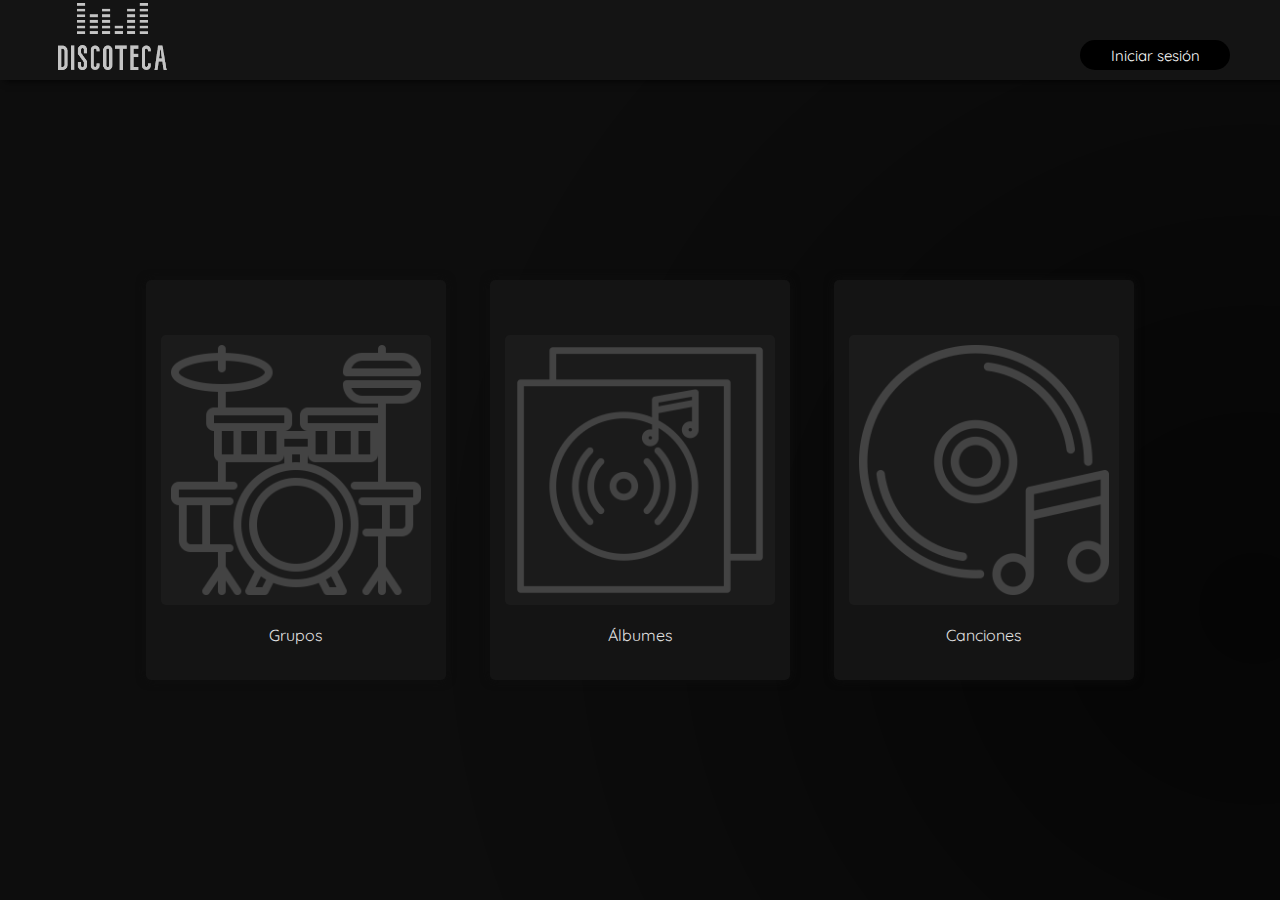
<file: index.html>
<!DOCTYPE html>
<html lang="es">
    <meta charset="UTF-8">
    <meta http-equiv="X-UA-Compatible" content="IE=edge">
    <meta name="viewport" content="width=device-width, initial-scale=1.0">
    <meta name="author" content="David Punzano Rodríguez">
    <meta name="description" content="Proyecto educativo de desarrollo web sin ánimo de lucro.">
    <meta name="keywords" content="música, grupos, álbumes, canciones, grupo, álbum, canción">
    <title>Discoteca</title>
    <!-- enlaces -->
    <link rel="stylesheet" href="css/estilos.css">
    <script src="js/script.js" defer></script>
</head>

<body>
    <!-- Contendrá una banda negra no muy ancha con un logo a la izquierda y el inicio de sesión a la derecha, minimalista -->
    <header>
        <a href="index.html"><img src="media/img/logo.png" alt="logo de Discoteca"></a>
        <a href="inicio_sesion.php"><button id="inicio-sesion">Iniciar sesión</button></a>
    </header>

                <section id="tarjetas-index">
                    <a href="grupos.php">
                    <div class="seccion-index">
                        <img src="media/img/icon/bateria.png" alt="">
                        <p>Grupos</p>
                    </div></a>
    
                    <a href="albumes.php">
                    <div class="seccion-index">
                        <img src="media/img/icon/album-de-musica.png" alt="">
                        <p>Álbumes</p>
                    </div></a>
    
                    <a href="canciones.php">
                    <div class="seccion-index">
                        <img src="media/img/icon/disco.png" alt="">
                        <p>Canciones</p>
                    </div></a>

                </section>

</body>

</html>
</file>
<file: css/estilos.css>
/* Importaciones */

@import url('https://fonts.googleapis.com/css2?family=Ubuntu&display=swap');
@import url('https://fonts.googleapis.com/css2?family=Quicksand:wght@500&display=swap');

/* Inicializacion */

* {
    border: 0;
    color: white;
    font-family: 'Quicksand', 'Ubuntu', sans-serif, "Arial", "Calibri";
    margin: 0;
    padding: 0;
}

/* Elementos HTML */

aside {
    background-color: black;
    height: 100vh;
    min-width: 220px;
    overflow: auto;
    width: 220px;
}

aside a {
    text-decoration: none;
}

body {
    background-image: url("../media/img/background.png");
    background-attachment: fixed;
    min-width: 800px;
    width: 100%;
}

form {
    box-shadow: 0px 0px 10px rgb(0, 0, 0);
    background-color: rgb(20, 20, 20);
    border-radius: 5px;
    display: flex;
    flex-direction: column;
    margin: 0 auto;
    min-width: 400px;
    padding: 40px 0 40px 0;
    width: 60%;
}

form input, form textarea, label, select, option {
    border-radius: 5px;
    color: rgb(226, 226, 226);
    font-size: 15px;
    margin: 5px auto;
    width: 50%;
}

form input, option, select {
    background-color: rgb(31, 31, 31);
    box-shadow: 0px 0px 10px rgb(12, 12, 12);
    height: 35px;
    padding-left: 10px;
}

form textarea {
    background-color: rgb(31, 31, 31);
    box-shadow: 0px 0px 10px rgb(12, 12, 12);
    padding: 5px 0 0 10px;
    resize: vertical;
}

form label {
    text-align: left;
}

input[type=number] { 
    appearance: textfield; 
    -moz-appearance: textfield;
}

input[type=number]::-webkit-inner-spin-button,
input[type=number]::-webkit-outer-spin-button { 
      -webkit-appearance: none; 
}

input:focus, textarea:focus {
    background-color: rgb(53, 53, 53);
    outline: none;
}

header {
    align-items: center;
    background-color: rgb(20, 20, 20);
    box-shadow: 5px 0px 8px black;
    display: flex;
    height: 80px;
    position: sticky;
    top: 0;
    width: 100%;
}

header img {
    margin-left: 50px;
    opacity: 0.75;
    transition: opacity 0.2s;
    width: 120px;
}

header button {
    font-size: 15px;
}

header img:hover {
    opacity: 1;
}

main {
    background-color: none;
    width: 88%;
}

/* Clases */

/* Style the button that is used to open and close the colapsable contenido */

.album {
    width: 35%;
}

.album a {
    color: rgb(213, 241, 228);
    text-decoration: none;
}

.album a:hover {
    text-decoration: underline;
}

.btn-form {
    background-color: rgb(24, 24, 24);
    border-radius: 15px;
    margin-top: 10px;
    transition: background-color 0.3s, text-shadow 0.3s;
    width: 300px;
}

.btn-form:hover {
    background-color: rgb(44, 44, 44);
    cursor: pointer;
    text-shadow: 0 0 10px rgba(255, 255, 255, 0.5);
}

.btn-lateral {
    align-items: center;
    background: none;
    display: flex;
    margin-top: 25px;
    opacity: 0.6;
    transition: opacity 0.3s, text-shadow 0.3s, padding-left 0.3s;
    width: 100%;
}

.btn-lateral:hover{
    opacity: 0.9;
    text-shadow: 0 0 10px rgba(255, 255, 255, 0.5);
    padding-left: 3px;
}

.btn-lateral img {
    margin-left: 20px;
    opacity: 0.75;
    width: 25px;
    z-index: 3;
}

.btn-lateral p {
    margin-left: 20px;
    font-size: 16px;
}

.btn-play {
    box-shadow: none;
    cursor:default;
    position: absolute; bottom: 105px; right: 35px;
    transition:opacity 0.3s ease, filter 0.3s;
    width: 50px;
    z-index: 5;
}

.btn-play:hover {
    filter: brightness(1.20);
}

.colapsable {
    background-color: black;
    border: none;
    cursor: pointer;
    font-size: 15px;
    margin-bottom: 5px;
    opacity: 0.6;
    outline: none;
    text-align: left;
    transition: opacity 0.3s, text-shadow 0.3s;
    width: 100%;
}

.colapsable:hover {
    opacity: 0.9;
    text-shadow: 0 0 10px rgba(255, 255, 255, 0.5);
}

.contenido {
    background-color: none;
    max-height: 0;
    margin-left: 10px;
    overflow: hidden;
    padding: 0 18px;
    transition: max-height 0.2s ease-out;
}

.contenido a {
    display: block;
    margin-top: 10px;
    opacity: 0.6;
    transition: opacity 0.3s, text-shadow 0.3s;
}

.contenido a:hover {
    opacity: 0.9;
    text-shadow: 0 0 10px rgba(255, 255, 255, 0.5);
}


.duracion {
    width: 10%;
}

.icono {
    margin: 0 5px 0 0;
    opacity: 0.5;
    width: 20px;
    transition: opacity 0.3s;
}

.icono:hover {
    opacity: 1;
}

.numero{
    width: 5%;
}

.seccion-index {
    align-items: center;
    background-color: rgb(20, 20, 20);
    border-radius: 5px;
    cursor: pointer;
    display: flex;
    flex-direction: column;
    height: 400px;
    justify-content: center;
    margin: 20px 8px 20px 8px;
    transition: background-color 0.3s;
    width: 300px;
}

.seccion-index img {
    background-color: rgb(58, 58, 58);
    border-radius: 5px;
    margin: 20px 0 20px 0;
    opacity: 20%;
    padding: 10px;
    width: 250px;
}

.seccion-index:hover {
    background-color: rgb(31, 31, 31);
}

.seccion-index:hover > .seccion-index img {
    opacity: 40%;
}

.tarjeta {
    display: inline-block;
    position: relative;
}

.tarjeta .tarjeta-contenido{
    align-items: center;
    background-color: rgb(20, 20, 20);
    border-radius: 5px;
    display: flex;
    flex-direction: column;
    height: 330px;
    justify-content: top;
    margin: 20px 8px 20px 8px;
    transition: background-color 0.3s;
    width: 240px;
    z-index: 3;
}

.tarjeta div:hover {
    background-color: rgb(31, 31, 31);
}

.tarjeta .img-grupo, .img-album, .seccion-index {
    box-shadow: 0px 0px 10px rgb(14, 14, 14);
    margin: 22px;

}

.tarjeta a {
    font-size: 18px;
    text-decoration: none;
    z-index: 3;
}

.tarjeta p, .seccion-index p {
    color: rgb(226, 226, 226);
    text-align: center;
}

.redondeado-parcial {
    border-radius: 5px;
}

.redondeado-total {
    border-radius: 100%;
}

.imagen-oculta {
    opacity:0;
}

/* Identificadores */

#barra-separacion {
    opacity: 0.3;
    width: 100%;
}

#barra-separacion-2 {
    opacity: 0.3;
    width: 100%;
    height: 10px;
}

#btn-gestion {
    position: absolute; right: 10px; bottom: 20px;
}

#contenedor-canciones {
    align-items: center;
    background-color: none;
    display: flex;
    flex-direction: column;
    height: 700px;
    justify-content: flex-start;
    width: 100%;
}

#contenedor-canciones table {
    width: 90%;
}

#contenedor-canciones td {
    color: rgb(226, 226, 226); 
    padding-left: 10px;   
}

#contenedor-canciones tr:hover {
    background-color: rgb(24, 24, 24);
}

#contenedor-canciones th {
    padding-left: 8px;
    text-align: left;
}

#contenedor-tarjetas {
    background-color: none;
    display: flex;
    flex-wrap: wrap;
    justify-content: center;
    min-height: 700px;
    width: 100%;
}

#contenido-actual {
    background-color: none;
    height: 50px;
    width: 100%;
}

#contenido-actual {
    margin: 20px 0 0 40px;
    text-shadow: 3px 3px 3px black;
}

#contenido-actual h1, #contenido-actual p {
    color: rgb(206, 206, 206);
}

#contenido-principal {
    display: flex;
}

#formulario-busqueda {
    width: 100%;
    min-width: 100%;
    background-color: rgba(0,0,0,0);
}

#formulario-busqueda input {
    width: 92%;
}

#contenedor-sesion {
    width: 100%;
    height: 600px;
    display: flex;
    flex-direction: column;
    align-items: center;
    justify-content: center;
}

#formulario-sesion  {
    min-width: 600px;
}

#inicio-sesion{
    border-radius: 15px;
    background-color: black;
    height: 30px;
    position: absolute;
    right: 50px;
    transition: background-color 0.3s, text-shadow 0.3s;
    width: 150px;
}

#inicio-sesion:hover {
    background-color: rgb(37, 37, 37);
    cursor: pointer;
    text-shadow: 0 0 10px rgba(255, 255, 255, 0.5);
}

#portada {
    background: rgb(43,43,43);
    background: linear-gradient(180deg, rgba(43,43,43,1) 0%, rgba(41,43,46,0) 100%);
    display: flex;
    height: 240px;
    position: relative;
    width: 100%;

}

#portada img{
    box-shadow: 0px 0px 10px rgb(0, 0, 0);
    height: 190px;
    margin: 20px 20px 20px 40px;
    width: 190px;
}

#portada h1 {
    font-size: 30px;
    position: absolute; bottom: 30px; left: 220px;
}

#seccion-btn {
    background-color: none;
    height: 100px;
    margin-top: 120px;
    width: 100%;
}

#seccion-menu {
    background-color: none;
    height: 300px;
    margin-bottom: 20px;
    width: 100%;
}

#seccion-mostrar-todos .btn-lateral img {
    width: 22px;
}

#tarjetas-index {
    align-items: center;
    display: flex;
    height: 800px;
    justify-content: center;
    width: 100%;
}

#tarjetas-index a {
    text-decoration: none;    
}
</file>
